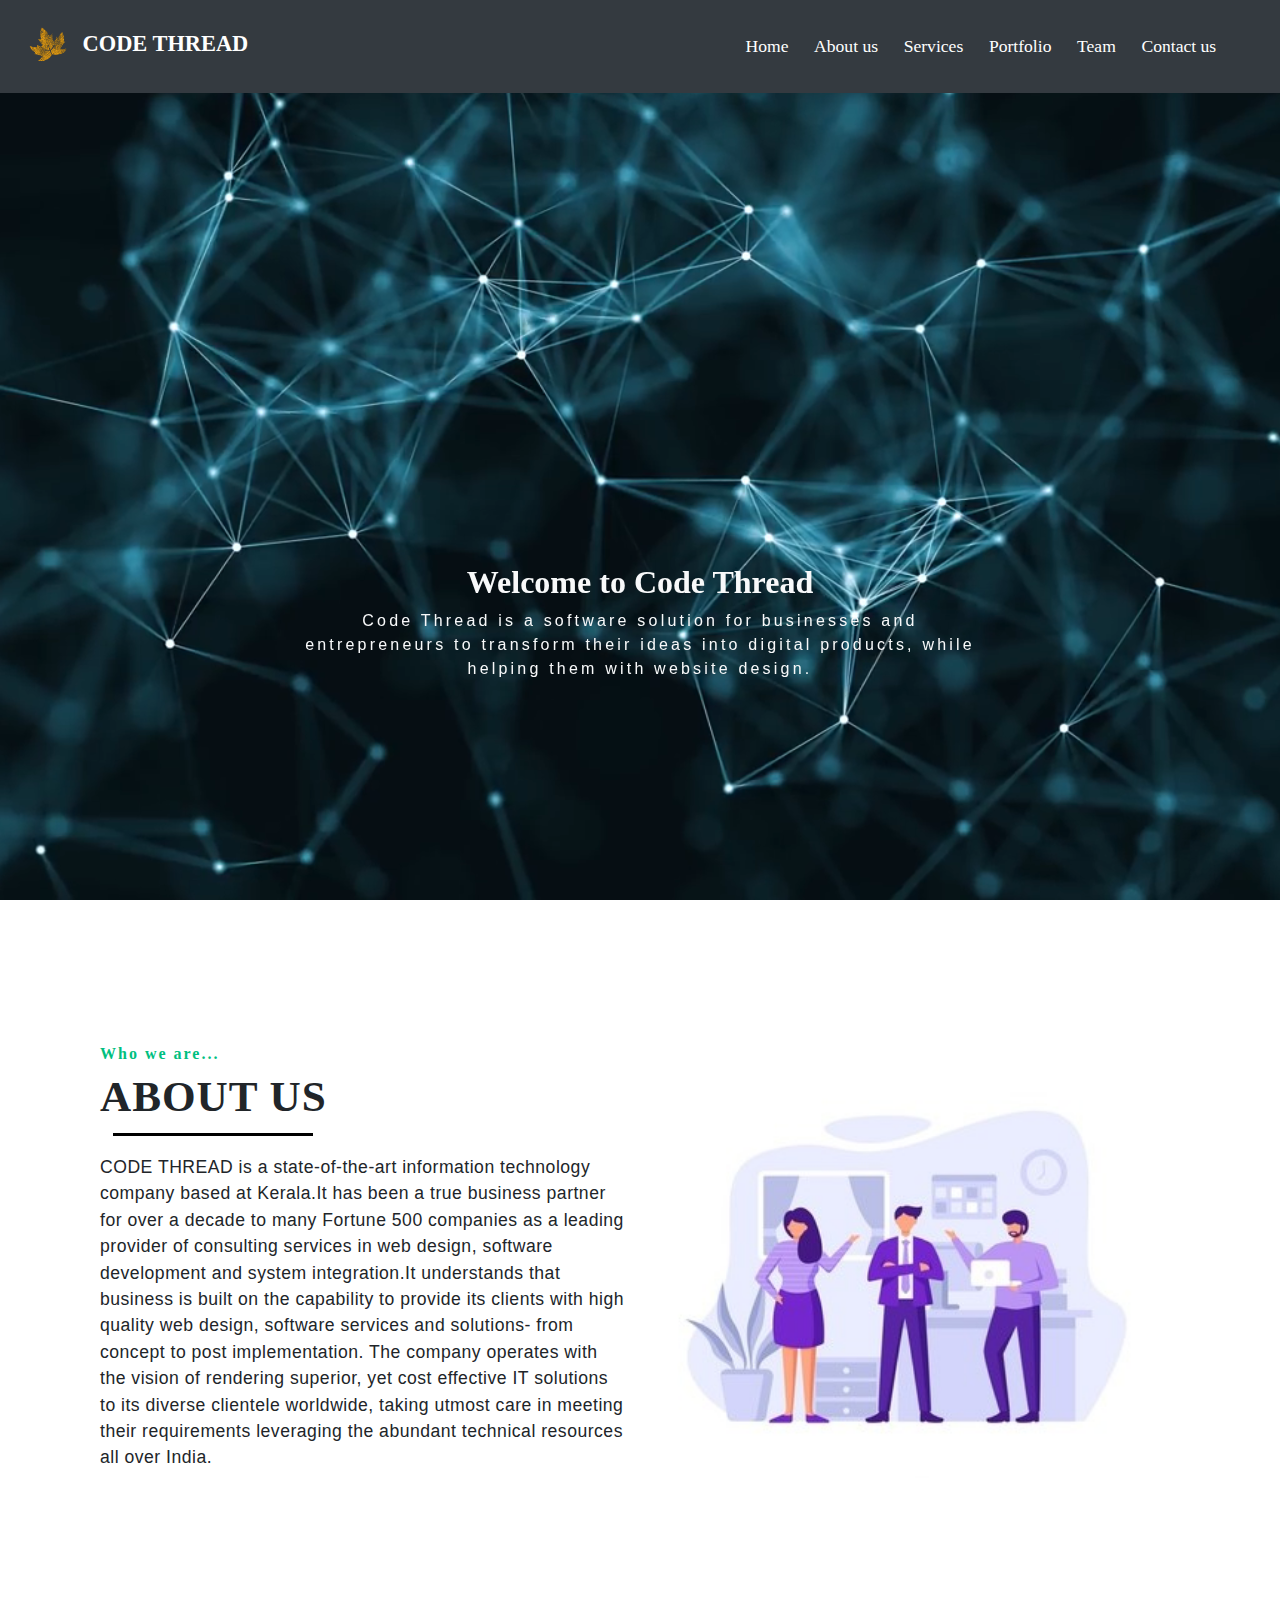
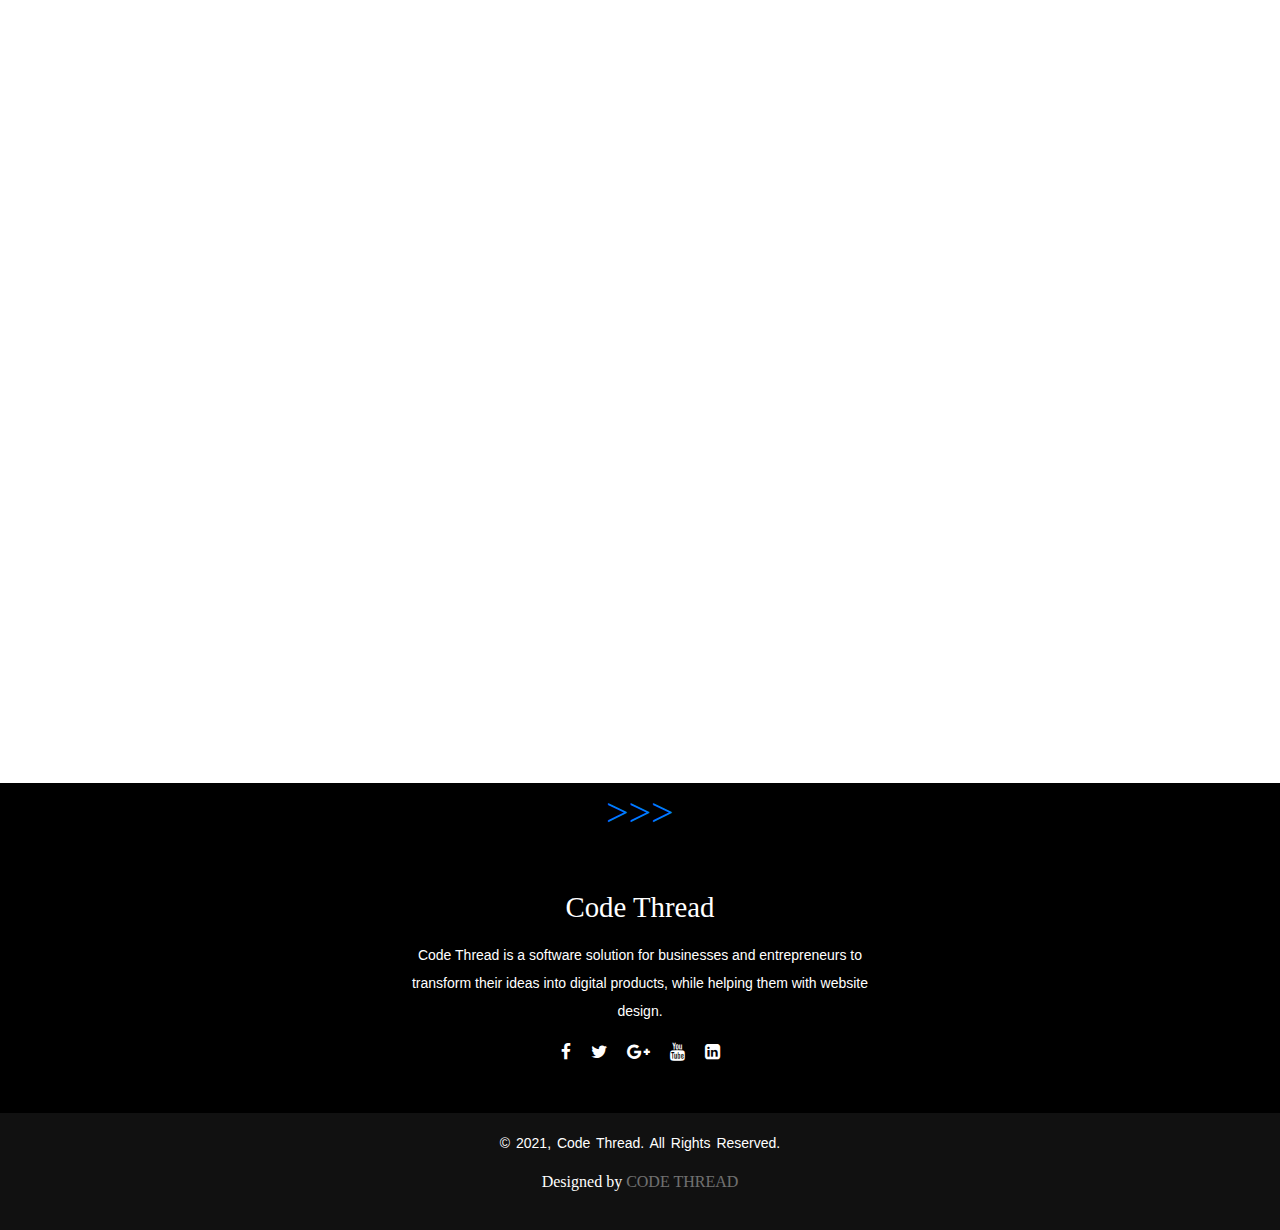
<file: index.html>
<!DOCTYPE html>
<html lang="en">
<head>
    <meta charset="UTF-8">
    <meta http-equiv="X-UA-Compatible" content="IE=edge">
    <meta name="viewport" content="width=device-width, initial-scale=1.0">
    <link rel="stylesheet" type="text/css" href="style.css">
    <link rel="stylesheet" href="https://pro.fontawesome.com/releases/v5.10.0/css/all.css" integrity="sha384-AYmEC3Yw5cVb3ZcuHtOA93w35dYTsvhLPVnYs9eStHfGJvOvKxVfELGroGkvsg+p" crossorigin="anonymous"/>
    <link rel="stylesheet" href="https://cdnjs.cloudflare.com/ajax/libs/font-awesome/4.7.0/css/font-awesome.min.css">
    <link rel="stylesheet" href="https://maxcdn.bootstrapcdn.com/bootstrap/4.0.0/css/bootstrap.min.css" integrity="sha384-Gn5384xqQ1aoWXA+058RXPxPg6fy4IWvTNh0E263XmFcJlSAwiGgFAW/dAiS6JXm" crossorigin="anonymous">
    <title>Code Thread</title>
</head>
<body>   
    <header>  
      <nav class="navbar navbar-expand-lg navbar-dark bg-dark fixed-top">
        <a class="navbar-brand" href="#"><img src="img/output-onlinepngtools (1).png " width="10%" height="10%">CODE THREAD</a>
        <button class="navbar-toggler"  type="button" data-toggle="collapse" data-target="#navbarSupportedContent" aria-controls="navbarSupportedContent" aria-expanded="false" aria-label="Toggle navigation">
          <span class="navbar-toggler-icon "></span>
        </button>
        <div class="collapse navbar-collapse" id="navbarSupportedContent">
          <ul class="navbar-nav mx-auto">
            <li class="nav-item">
              <a class="nav-link" href="index.html">Home</a>
            </li>
            <li class="nav-item">
                <a class="nav-link" href="aboutus.html">About us</a>
              </li>
              <li class="nav-item">
                <a class="nav-link" href="service.html">Services</a>
              </li>
              <li class="nav-item">
                <a class="nav-link" href="portfolio.html">Portfolio</a>
              </li>
              <li class="nav-item">
                <a class="nav-link" href="team.html">Team</a>
              </li>
              <li class="nav-item">
                <a class="nav-link" href="contact.html">Contact us</a>
              </li>  
            </ul>
        </div>
      </nav>
      <div class="mid">
        <video autoplay loop muted class="embed-responsive" src="img/4k background footage (ideal for Blockchain Website).mp4 " type="vedio/mp4">
        </video>
        <div class="hero text-center">
          <h2 class="text-light dislay-4 font-weight-bold">Welcome to Code Thread</h2>
          <p class="text-light mx-auto">Code Thread is a software solution for businesses and entrepreneurs to transform their ideas into digital products, while helping them with  website design.</p>  
        </div>
      </div>
  </header>
  <section class="about py-5" id="about">
    <div class="row align-items-center container my-5 mx-auto">
      <div class="text col-lg-6 col-md-6 col-12 w-50 pt-5 pb-5">
        <h6>Who we are...</h6>
        <h2>ABOUT US</h2>
        <p>CODE THREAD is a state-of-the-art information technology company based at Kerala.It has been a true business partner for over a decade to many Fortune 500 companies as a leading provider of consulting services in web design, software development and system integration.It understands that business is built on the capability to provide its clients with high quality web design, software services and solutions- from concept to post implementation. The company operates with the vision of rendering superior, yet cost effective IT solutions to its diverse clientele worldwide, taking utmost care in meeting their requirements leveraging the abundant technical resources all over India.</p>
      </div>
      <div class="img col-lg-6 col-md-6 col-12 w-50 pt-5 pb-5">
        <img class="img-fluid" src="img/aboutus.jpg" width="500px" height="500px"/>
      </div>
    </div>
  </section>
  <section class="service" id="service">
    <div class="container">
      <div class="services">
        <h1>OUR SERVICES</h1>
      </div>
      <div class="row">
        <div class="col-md-3 text-center">
          <div class="icon">
           <i class="fa fa-desktop"></i>
          </div>
          <h3>Web Development</h3>
          <p>Your website design is an important part of your online marketing presence.To build a better website for your business.A website is a unique way to connect with the world.</p>
        </div>
        <div class="col-md-3 text-center">
          <div class="icon">
           <i class="fas fa-mobile-alt"></i>
          </div>
          <h3>App Development</h3>
          <p>With the growing number of people accessing the Internet via smartphones and tablets, mobile app development has the unique ability to access a large number of potential consumers.</p>
        </div>
        <div class="col-md-3 text-center">
          <div class="icon">
            <i class="far fa-chart-line"></i>
          </div>
          <h3>Digital Marketing</h3>
          <p>You can reach more customers for less money.More and more small businesses are implementing digital marketing to effectively reach and engage their target consumers.</p>
        </div>
        <div class="col-md-3 text-center">
        <div class="icon">
          <i class="fa fa-paint-brush"></i>
        </div>
        <h3>Graphics Designing</h3>
        <p>It plays a very important role to convey a message with a dash of innovation.It involves combining technological, aesthetics and creative thinking to generate graphically communicative ideas.</p>
        </div>   
      </div>
     </div>
    </div>
  </section>
  <section id="next">
    <a href="service.html">>>></a>
</section>

<footer>
    <div class="footer-content" >
        <h3>Code Thread</h3>
        <p>Code Thread is a software solution for businesses and entrepreneurs to transform their ideas into digital products, while helping them with  website design.</p>
        <ul class="socials">
            <li><a href="#"><i class="fa fa-facebook"></i></a></li>
            <li><a href="#"><i class="fa fa-twitter"></i></a></li>
            <li><a href="#"><i class="fa fa-google-plus"></i></a></li>
            <li><a href="#"><i class="fa fa-youtube"></i></a></li>
            <li><a href="#"><i class="fa fa-linkedin-square"></i></a></li>
        </ul>
    </div>
    <div class="footer-bottom">
        <p>© 2021, Code Thread. All rights reserved.</p><p></p>Designed by <span>Code Thread</span></p>
    </div>
</footer>
   <script src="js/script.js"></script>
   <script src ="https://code.jquery.com/jquery-3.2.1.slim.min.js" integrity="sha384-KJ3o2DKtIkvYIK3UENzmM7KCkRr/rE9/Qpg6aAZGJwFDMVNA/GpGFF93hXpG5KkN" crossorigin="anonymous"></script>
   <script src="https://cdnjs.cloudflare.com/ajax/libs/popper.js/1.12.9/umd/popper.min.js" integrity="sha384-ApNbgh9B+Y1QKtv3Rn7W3mgPxhU9K/ScQsAP7hUibX39j7fakFPskvXusvfa0b4Q" crossorigin="anonymous"></script>
   <script src="https://maxcdn.bootstrapcdn.com/bootstrap/4.0.0/js/bootstrap.min.js" integrity="sha384-JZR6Spejh4U02d8jOt6vLEHfe/JQGiRRSQQxSfFWpi1MquVdAyjUar5+76PVCmYl" crossorigin="anonymous"></script> 
</body>
</html>
</file>
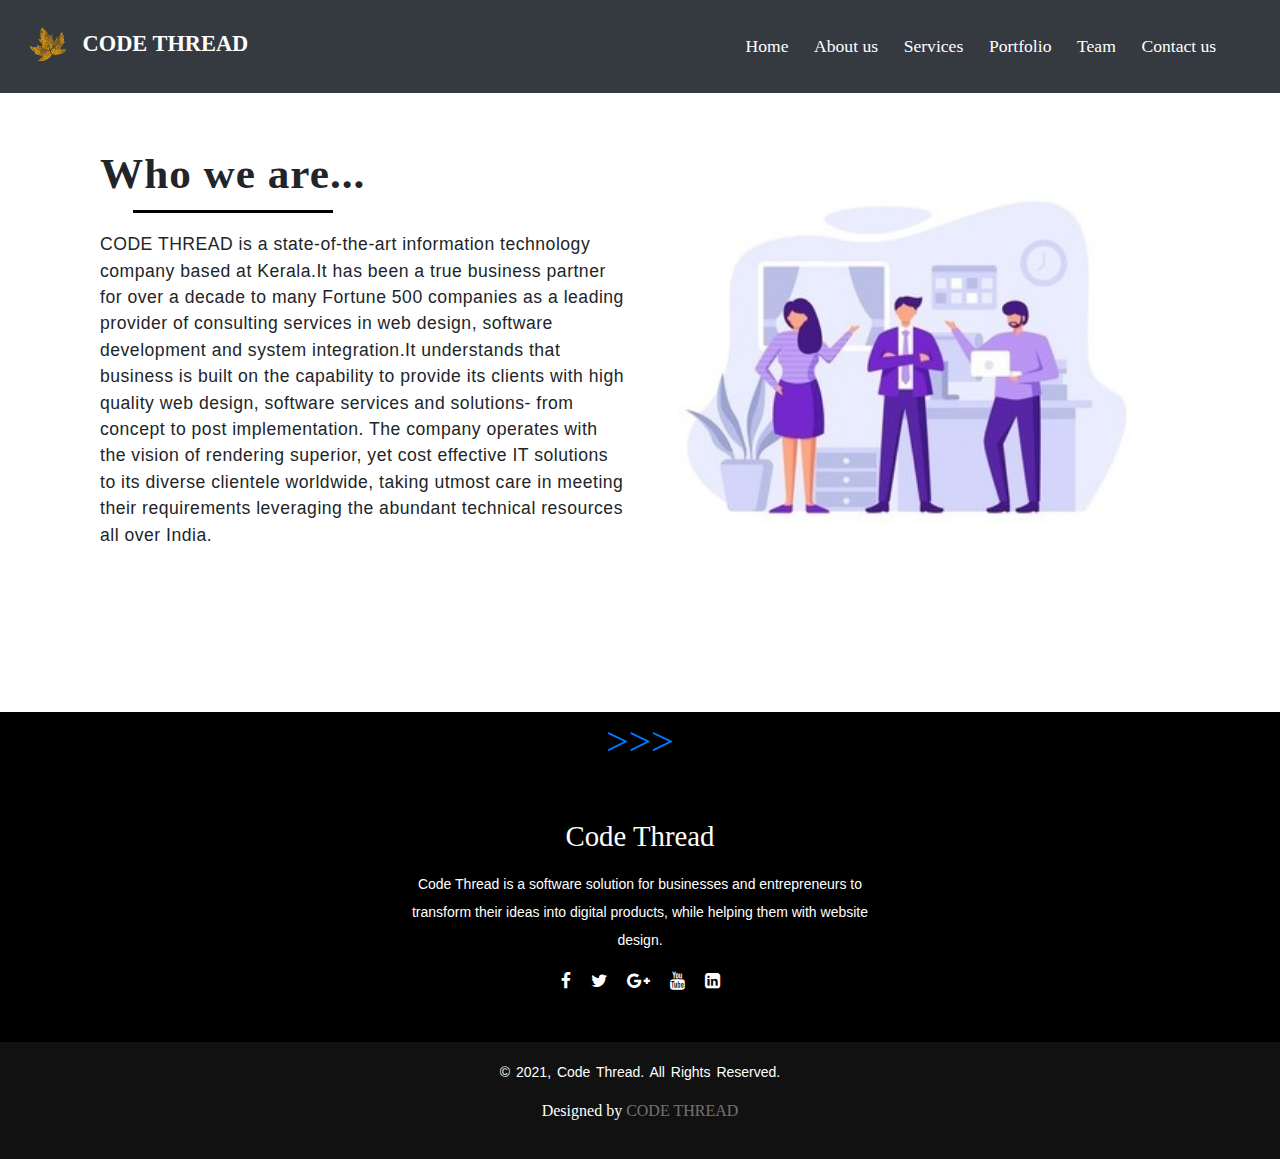
<file: aboutus.html>
<!DOCTYPE html>
<html lang="en">
<head>
    <meta charset="UTF-8">
    <meta http-equiv="X-UA-Compatible" content="IE=edge">
    <meta name="viewport" content="width=device-width, initial-scale=1.0">
    <link rel="stylesheet" type="text/css" href="style.css">
    <link rel="stylesheet" href="https://pro.fontawesome.com/releases/v5.10.0/css/all.css" integrity="sha384-AYmEC3Yw5cVb3ZcuHtOA93w35dYTsvhLPVnYs9eStHfGJvOvKxVfELGroGkvsg+p" crossorigin="anonymous"/>
    <link rel="stylesheet" href="https://cdnjs.cloudflare.com/ajax/libs/font-awesome/4.7.0/css/font-awesome.min.css">
    <link rel="stylesheet" href="https://maxcdn.bootstrapcdn.com/bootstrap/4.0.0/css/bootstrap.min.css" integrity="sha384-Gn5384xqQ1aoWXA+058RXPxPg6fy4IWvTNh0E263XmFcJlSAwiGgFAW/dAiS6JXm" crossorigin="anonymous">
    <title>Code Thread</title>
</head>
<body> 
    <nav class="navbar navbar-expand-lg navbar-dark bg-dark fixed-top">
        <a class="navbar-brand" href="#"><img src="img/output-onlinepngtools (1).png " width="10%" height="10%">CODE THREAD</a>
        <button class="navbar-toggler"  type="button" data-toggle="collapse" data-target="#navbarSupportedContent" aria-controls="navbarSupportedContent" aria-expanded="false" aria-label="Toggle navigation">
          <span class="navbar-toggler-icon "></span>
        </button>
        <div class="collapse navbar-collapse" id="navbarSupportedContent">
          <ul class="navbar-nav mx-auto">
            <li class="nav-item">
              <a class="nav-link" href="index.html">Home</a>
            </li>
            <li class="nav-item">
                <a class="nav-link" href="aboutus.html">About us</a>
              </li>
              <li class="nav-item">
                <a class="nav-link" href="service.html">Services</a>
              </li>
              <li class="nav-item">
                <a class="nav-link" href="portfolio.html">Portfolio</a>
              </li>
              <li class="nav-item">
                <a class="nav-link" href="team.html">Team</a>
              </li>
              <li class="nav-item">
                <a class="nav-link" href="contact.html">Contact us</a>
              </li>  
            </ul>
        </div>
      </nav>
    <section class="about py-5" id="about">
        <div class="row align-items-center container my-5 mx-auto">
          <div class="text col-lg-6 col-md-6 col-12 w-50 pt-5 pb-5">
            <h2>Who we are...</h2>
            <p>CODE THREAD is a state-of-the-art information technology company based at Kerala.It has been a true business partner for over a decade to many Fortune 500 companies as a leading provider of consulting services in web design, software development and system integration.It understands that business is built on the capability to provide its clients with high quality web design, software services and solutions- from concept to post implementation. The company operates with the vision of rendering superior, yet cost effective IT solutions to its diverse clientele worldwide, taking utmost care in meeting their requirements leveraging the abundant technical resources all over India.</p>
          </div>
          <div class="img col-lg-6 col-md-6 col-12 w-50 pt-5 pb-5">
            <img class="img-fluid" src="img/aboutus.jpg" width="500px" height="500px"/>
          </div>
        </div>
      </section>
    </section>
    <section id="next">
      <a href="service.html">>>></a>
  </section>
      <footer>
        <div class="footer-content" >
            <h3>Code Thread</h3>
            <p>Code Thread is a software solution for businesses and entrepreneurs to transform their ideas into digital products, while helping them with  website design.</p>
            <ul class="socials">
                <li><a href="#"><i class="fa fa-facebook"></i></a></li>
                <li><a href="#"><i class="fa fa-twitter"></i></a></li>
                <li><a href="#"><i class="fa fa-google-plus"></i></a></li>
                <li><a href="#"><i class="fa fa-youtube"></i></a></li>
                <li><a href="#"><i class="fa fa-linkedin-square"></i></a></li>
            </ul>
        </div>
        <div class="footer-bottom">
            <p>© 2021, Code Thread. All rights reserved.</p><p></p>Designed by <span>Code Thread</span></p>
        </div>
    </footer>
    
    <script src ="https://code.jquery.com/jquery-3.2.1.slim.min.js" integrity="sha384-KJ3o2DKtIkvYIK3UENzmM7KCkRr/rE9/Qpg6aAZGJwFDMVNA/GpGFF93hXpG5KkN" crossorigin="anonymous"></script>
    <script src="https://cdnjs.cloudflare.com/ajax/libs/popper.js/1.12.9/umd/popper.min.js" integrity="sha384-ApNbgh9B+Y1QKtv3Rn7W3mgPxhU9K/ScQsAP7hUibX39j7fakFPskvXusvfa0b4Q" crossorigin="anonymous"></script>
    <script src="https://maxcdn.bootstrapcdn.com/bootstrap/4.0.0/js/bootstrap.min.js" integrity="sha384-JZR6Spejh4U02d8jOt6vLEHfe/JQGiRRSQQxSfFWpi1MquVdAyjUar5+76PVCmYl" crossorigin="anonymous"></script> 
 </body>
 </html>
</file>
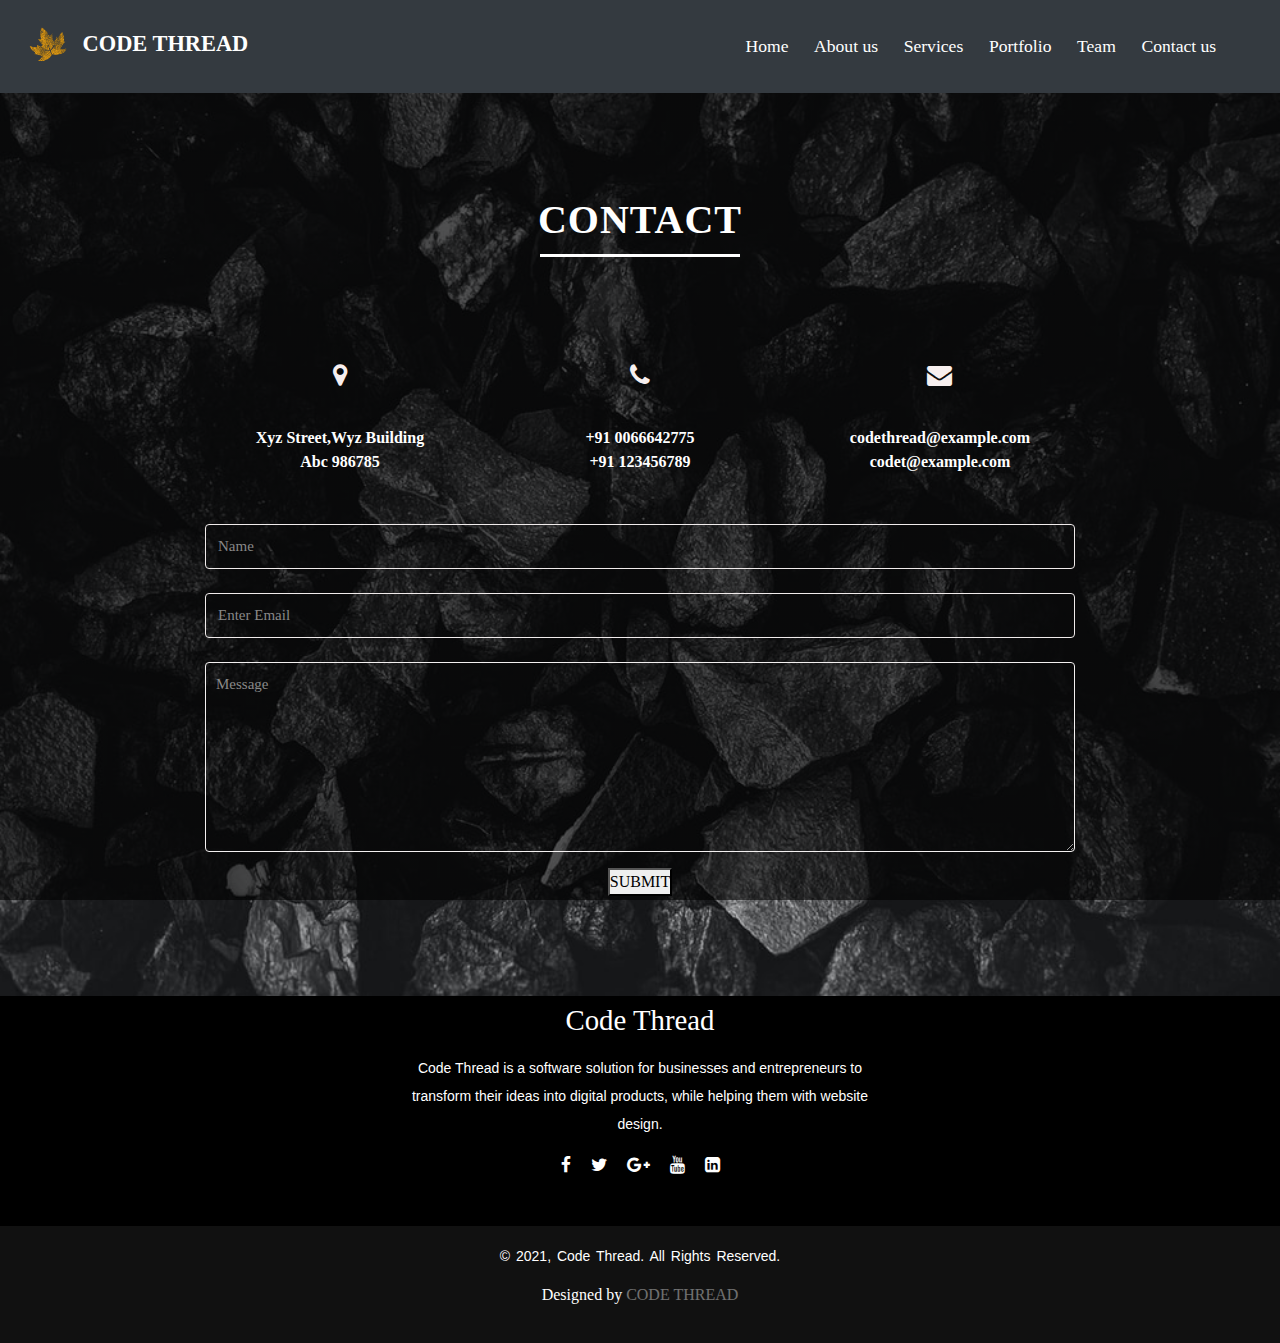
<file: contact.html>
<!DOCTYPE html>
<html lang="en">
<head>
    <meta charset="UTF-8">
    <meta http-equiv="X-UA-Compatible" content="IE=edge">
    <meta name="viewport" content="width=device-width, initial-scale=1.0">
    <link rel="stylesheet" type="text/css" href="style.css">
    <link rel="stylesheet" href="https://pro.fontawesome.com/releases/v5.10.0/css/all.css" integrity="sha384-AYmEC3Yw5cVb3ZcuHtOA93w35dYTsvhLPVnYs9eStHfGJvOvKxVfELGroGkvsg+p" crossorigin="anonymous"/>
    <link rel="stylesheet" href="https://cdnjs.cloudflare.com/ajax/libs/font-awesome/4.7.0/css/font-awesome.min.css">
    <link rel="stylesheet" href="https://maxcdn.bootstrapcdn.com/bootstrap/4.0.0/css/bootstrap.min.css" integrity="sha384-Gn5384xqQ1aoWXA+058RXPxPg6fy4IWvTNh0E263XmFcJlSAwiGgFAW/dAiS6JXm" crossorigin="anonymous">
    <title>Code Thread</title>
</head>
<body>   
    <header>  
        <nav class="navbar navbar-expand-lg navbar-dark bg-dark fixed-top">
            <a class="navbar-brand" href="#"><img src="img/output-onlinepngtools (1).png " width="10%" height="10%">CODE THREAD</a>
            <button class="navbar-toggler"  type="button" data-toggle="collapse" data-target="#navbarSupportedContent" aria-controls="navbarSupportedContent" aria-expanded="false" aria-label="Toggle navigation">
              <span class="navbar-toggler-icon "></span>
            </button>
            <div class="collapse navbar-collapse" id="navbarSupportedContent">
              <ul class="navbar-nav mx-auto">
                <li class="nav-item">
                  <a class="nav-link" href="index.html">Home</a>
                </li>
                <li class="nav-item">
                    <a class="nav-link" href="aboutus.html">About us</a>
                  </li>
                  <li class="nav-item">
                    <a class="nav-link" href="service.html">Services</a>
                  </li>
                  <li class="nav-item">
                    <a class="nav-link" href="portfolio.html">Portfolio</a>
                  </li>
                  <li class="nav-item">
                    <a class="nav-link" href="team.html">Team</a>
                  </li>
                  <li class="nav-item">
                    <a class="nav-link" href="contact.html">Contact us</a>
                  </li>  
                </ul>
            </div>
          </nav>
      <section id="mu-contact">
        <div class="container"><br><br>
            <div class="row">
                <div class="col-md-12"><br>
                    <div class="mu-contact-area">
    
                        <div class="mu-contact-header">
                            <h1 class="mu-heading-title"><b>CONTACT </b></h1>
                            <span class="mu-header-dot"></span>
                            
                        </div>
    
                        <!-- Start Contact Content -->
                        <div class="mu-contact-content">
                            <div class="row">
    
                                <div class="col-md-12">
                                    <div class="mu-contact-top">
    
                                        <div class="row">
                                            <div class="col-sm-4">
                                                <div class="mu-contact-top-single">
                                                    <div class="mu-icon"><i class="fa fa-map-marker"></i></div>
                                                    <p><b>Xyz Street,Wyz Building</b></p>
                                                    <p><b>Abc 986785</b></p>
                                                </div>
                                            </div>
                                            <div class="col-sm-4">
                                                <div class="mu-contact-top-single">
                                                    <div class="mu-icon"><i class="fa fa-phone"></i></div>
                                                    <p><b>+91 0066642775</b></p>
                                                    <p><b>+91 123456789</b></p>
                                                </div>
                                            </div>
                                            <div class="col-sm-4">
                                                <div class="mu-contact-top-single">
                                                    <div class="mu-icon"><i class="fa fa-envelope"></i></div>
                                                    <p><b>codethread@example.com</b></p>
                                                    <p><b>codet@example.com</b></p>
                                                </div>
                                            </div>
    
                                        </div>
                                    </div>
                                </div>	
    
                                <div class="col-md-12">
                                    <div class="mu-contact-bottom">
                                    <div id="form-messages"></div>
                                        <form id="ajax-contact" method="post" action="mailer.php" class="mu-contact-form">
                                            <div class="form-group">                
                                                <input type="text" class="form-control" placeholder="Name" id="name" name="name" required>
                                            </div>
                                            <div class="form-group">                
                                                <input type="email" class="form-control" placeholder="Enter Email" id="email" name="email" required>
                                            </div>              
                                            <div class="form-group">
                                                <textarea class="form-control" placeholder="Message" id="message" name="message" required></textarea>
                                            </div>
                                            <button type="submit" class="mu-send-msg-btn"><span>SUBMIT</span></button>
                                        </form>
                                    </div>
                                </div>	
    
                            </div>
                        </div>
                        <!-- End Contact Content -->
    
                    </div>
                </div>
            </div>
        </div>
    </section>
    <footer>
        <div class="footer-content" >
            <h3>Code Thread</h3>
            <p>Code Thread is a software solution for businesses and entrepreneurs to transform their ideas into digital products, while helping them with  website design.</p>
            <ul class="socials">
                <li><a href="#"><i class="fa fa-facebook"></i></a></li>
                <li><a href="#"><i class="fa fa-twitter"></i></a></li>
                <li><a href="#"><i class="fa fa-google-plus"></i></a></li>
                <li><a href="#"><i class="fa fa-youtube"></i></a></li>
                <li><a href="#"><i class="fa fa-linkedin-square"></i></a></li>
            </ul>
        </div>
        <div class="footer-bottom">
            <p>© 2021, Code Thread. All rights reserved.</p><p></p>Designed by <span>Code Thread</span></p>
        </div>
    </footer>
       <script src ="https://code.jquery.com/jquery-3.2.1.slim.min.js" integrity="sha384-KJ3o2DKtIkvYIK3UENzmM7KCkRr/rE9/Qpg6aAZGJwFDMVNA/GpGFF93hXpG5KkN" crossorigin="anonymous"></script>
       <script src="https://cdnjs.cloudflare.com/ajax/libs/popper.js/1.12.9/umd/popper.min.js" integrity="sha384-ApNbgh9B+Y1QKtv3Rn7W3mgPxhU9K/ScQsAP7hUibX39j7fakFPskvXusvfa0b4Q" crossorigin="anonymous"></script>
       <script src="https://maxcdn.bootstrapcdn.com/bootstrap/4.0.0/js/bootstrap.min.js" integrity="sha384-JZR6Spejh4U02d8jOt6vLEHfe/JQGiRRSQQxSfFWpi1MquVdAyjUar5+76PVCmYl" crossorigin="anonymous"></script> 
    </body>
    </html>
</file>
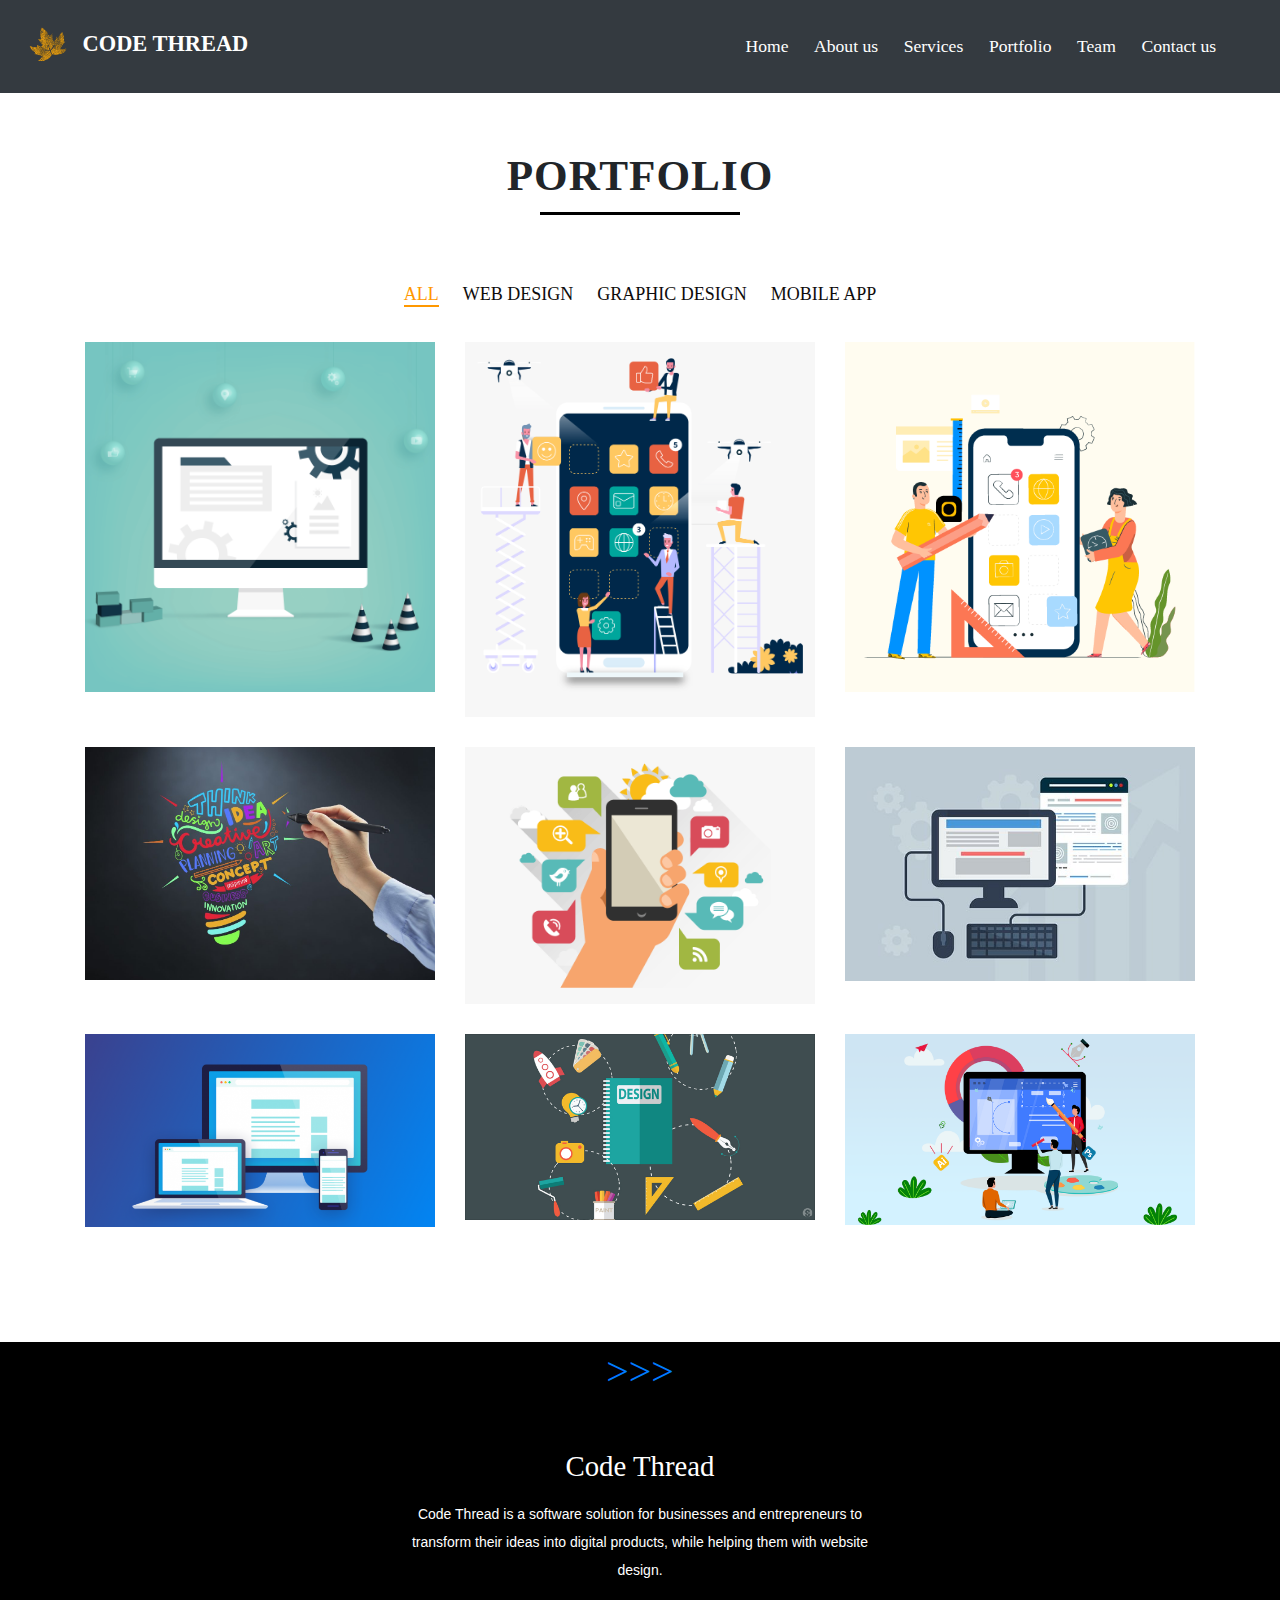
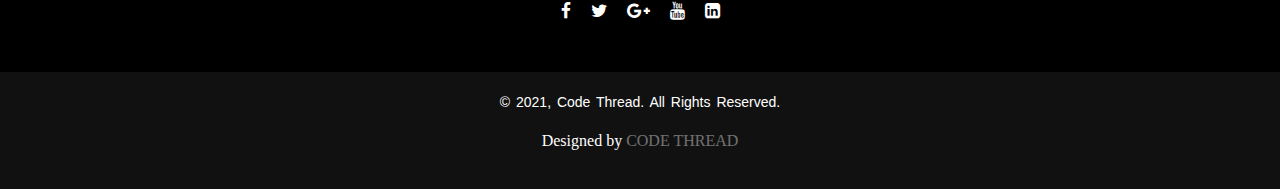
<file: portfolio.html>
<!DOCTYPE html>
<html lang="en">
<head>
    <meta charset="UTF-8">
    <meta http-equiv="X-UA-Compatible" content="IE=edge">
    <meta name="viewport" content="width=device-width, initial-scale=1.0">
    <link rel="stylesheet" type="text/css" href="style.css">
    <link rel="stylesheet" href="https://pro.fontawesome.com/releases/v5.10.0/css/all.css" integrity="sha384-AYmEC3Yw5cVb3ZcuHtOA93w35dYTsvhLPVnYs9eStHfGJvOvKxVfELGroGkvsg+p" crossorigin="anonymous"/>
    <link rel="stylesheet" href="https://cdnjs.cloudflare.com/ajax/libs/font-awesome/4.7.0/css/font-awesome.min.css">
    <link rel="stylesheet" href="https://maxcdn.bootstrapcdn.com/bootstrap/4.0.0/css/bootstrap.min.css" integrity="sha384-Gn5384xqQ1aoWXA+058RXPxPg6fy4IWvTNh0E263XmFcJlSAwiGgFAW/dAiS6JXm" crossorigin="anonymous">
    <title>Code Thread</title>
</head>
<body> 
    <nav class="navbar navbar-expand-lg navbar-dark bg-dark fixed-top">
        <a class="navbar-brand" href="#"><img src="img/output-onlinepngtools (1).png " width="10%" height="10%">CODE THREAD</a>
        <button class="navbar-toggler"  type="button" data-toggle="collapse" data-target="#navbarSupportedContent" aria-controls="navbarSupportedContent" aria-expanded="false" aria-label="Toggle navigation">
          <span class="navbar-toggler-icon "></span>
        </button>
        <div class="collapse navbar-collapse" id="navbarSupportedContent">
          <ul class="navbar-nav mx-auto">
            <li class="nav-item">
              <a class="nav-link" href="index.html">Home</a>
            </li>
            <li class="nav-item">
                <a class="nav-link" href="aboutus.html">About us</a>
              </li>
              <li class="nav-item">
                <a class="nav-link" href="service.html">Services</a>
              </li>
              <li class="nav-item">
                <a class="nav-link" href="portfolio.html">Portfolio</a>
              </li>
              <li class="nav-item">
                <a class="nav-link" href="team.html">Team</a>
              </li>
              <li class="nav-item">
                <a class="nav-link" href="contact.html">Contact us</a>
              </li>  
            </ul>
        </div>
      </nav>
      <section class="gallery" id="portfolio">
        <div class="container">
            <div class="row">
                <div class="gallery-filter">
                    <h2>PORTFOLIO</h2>
                    <span class="filter-item active" data-filter="all">All</span>
                    <span class="filter-item" data-filter="web">Web Design</span>
                    <span class="filter-item" data-filter="graphics">Graphic Design</span>
                    <span class="filter-item" data-filter="mobile">Mobile App</span>
                </div>
            </div>
            <div class="row">
                <div class="gallery-item web">
                    <div class="gallery-item-inner">
                        <img src="img/website2.png" alt="web">
                    </div>
                </div>
                <div class="gallery-item mobile">
                    <div class="gallery-item-inner">
                        <img src="img/mobile3.png" alt="mobile">
                    </div>
                </div>
                <div class="gallery-item mobile">
                    <div class="gallery-item-inner">
                        <img src="img/mobile1.png" alt="mobile">
                    </div>
                </div>
                <div class="gallery-item graphics">
                    <div class="gallery-item-inner">
                        <img src="img/graphic1.jpg" alt="graphics">
                    </div>
                </div>
                <div class="gallery-item mobile">
                    <div class="gallery-item-inner">
                        <img src="img/mobile2.png" alt="mobile">
                    </div>
                </div>
                <div class="gallery-item web">
                    <div class="gallery-item-inner">
                        <img src="img/website3.jpg" alt="web">
                    </div>
                </div>
                <div class="gallery-item web">
                    <div class="gallery-item-inner">
                        <img src="img/website1.png" alt="web">
                    </div>
                </div>
                <div class="gallery-item graphics">
                    <div class="gallery-item-inner">
                        <img src="img/graphic2.jpg" alt="graphics">
                    </div>
                </div>
            
                <div class="gallery-item graphics">
                    <div class="gallery-item-inner">
                        <img src="img/graphic3.png" alt="graphics">
                    </div>
                </div>
            </div>
        </div>
    </section>
    <section id="next">
        <a href="contact.html">>>></a>
    </section>
    <footer>
        <div class="footer-content" >
            <h3>Code Thread</h3>
            <p>Code Thread is a software solution for businesses and entrepreneurs to transform their ideas into digital products, while helping them with  website design.</p>
            <ul class="socials">
                <li><a href="#"><i class="fa fa-facebook"></i></a></li>
                <li><a href="#"><i class="fa fa-twitter"></i></a></li>
                <li><a href="#"><i class="fa fa-google-plus"></i></a></li>
                <li><a href="#"><i class="fa fa-youtube"></i></a></li>
                <li><a href="#"><i class="fa fa-linkedin-square"></i></a></li>
            </ul>
        </div>
        <div class="footer-bottom">
            <p>© 2021, Code Thread. All rights reserved.</p><p></p>Designed by <span>Code Thread</span></p>
        </div>
    </footer>
      <script src="js/script.js"></script>
      <script src ="https://code.jquery.com/jquery-3.2.1.slim.min.js" integrity="sha384-KJ3o2DKtIkvYIK3UENzmM7KCkRr/rE9/Qpg6aAZGJwFDMVNA/GpGFF93hXpG5KkN" crossorigin="anonymous"></script>
      <script src="https://cdnjs.cloudflare.com/ajax/libs/popper.js/1.12.9/umd/popper.min.js" integrity="sha384-ApNbgh9B+Y1QKtv3Rn7W3mgPxhU9K/ScQsAP7hUibX39j7fakFPskvXusvfa0b4Q" crossorigin="anonymous"></script>
      <script src="https://maxcdn.bootstrapcdn.com/bootstrap/4.0.0/js/bootstrap.min.js" integrity="sha384-JZR6Spejh4U02d8jOt6vLEHfe/JQGiRRSQQxSfFWpi1MquVdAyjUar5+76PVCmYl" crossorigin="anonymous"></script> 
   </body>
   </html>
</file>
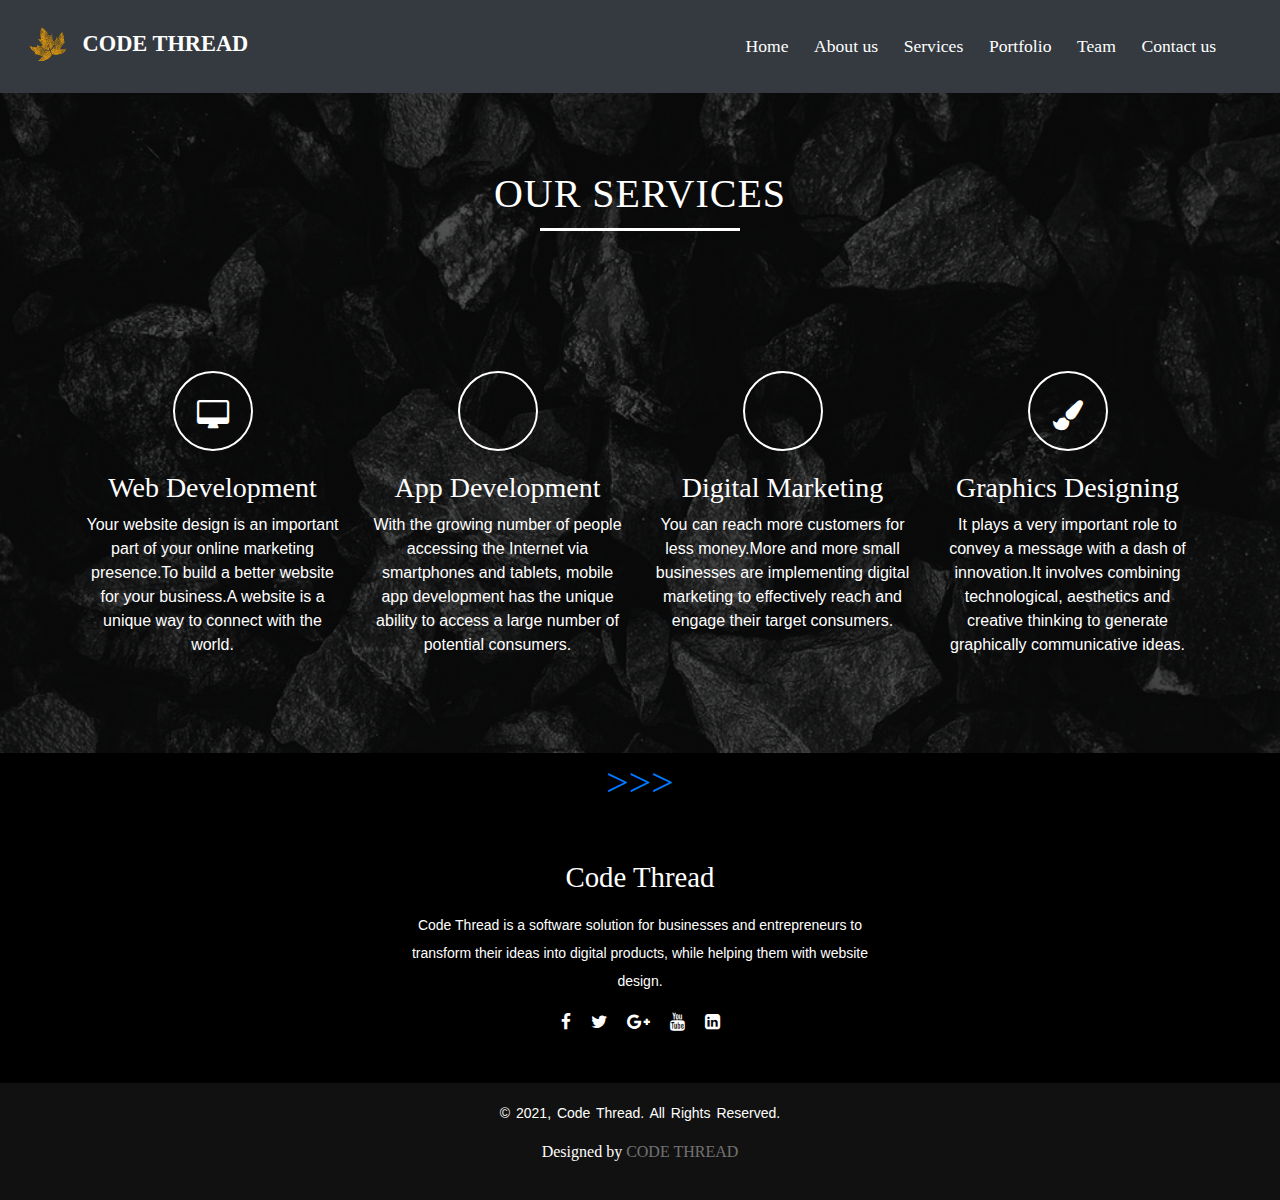
<file: service.html>
<!DOCTYPE html>
<html lang="en">
<head>
    <meta charset="UTF-8">
    <meta http-equiv="X-UA-Compatible" content="IE=edge">
    <meta name="viewport" content="width=device-width, initial-scale=1.0">
    <link rel="stylesheet" type="text/css" href="style.css">
    <link rel="stylesheet" href="https://pro.fontawesome.com/releases/v5.10.0/css/all.css" integrity="sha384-AYmEC3Yw5cVb3ZcuHtOA93w35dYTsvhLPVnYs9eStHfGJvOvKxVfELGroGkvsg+p" crossorigin="anonymous"/>
    <link rel="stylesheet" href="https://cdnjs.cloudflare.com/ajax/libs/font-awesome/4.7.0/css/font-awesome.min.css">
    <link rel="stylesheet" href="https://maxcdn.bootstrapcdn.com/bootstrap/4.0.0/css/bootstrap.min.css" integrity="sha384-Gn5384xqQ1aoWXA+058RXPxPg6fy4IWvTNh0E263XmFcJlSAwiGgFAW/dAiS6JXm" crossorigin="anonymous">
    <title>Code Thread</title>
</head>
<body> 
  <nav class="navbar navbar-expand-lg navbar-dark bg-dark fixed-top">
    <a class="navbar-brand" href="#"><img src="img/output-onlinepngtools (1).png " width="10%" height="10%">CODE THREAD</a>
    <button class="navbar-toggler"  type="button" data-toggle="collapse" data-target="#navbarSupportedContent" aria-controls="navbarSupportedContent" aria-expanded="false" aria-label="Toggle navigation">
      <span class="navbar-toggler-icon "></span>
    </button>
    <div class="collapse navbar-collapse" id="navbarSupportedContent">
      <ul class="navbar-nav mx-auto">
        <li class="nav-item">
          <a class="nav-link" href="index.html">Home</a>
        </li>
        <li class="nav-item">
            <a class="nav-link" href="aboutus.html">About us</a>
          </li>
          <li class="nav-item">
            <a class="nav-link" href="service.html">Services</a>
          </li>
          <li class="nav-item">
            <a class="nav-link" href="portfolio.html">Portfolio</a>
          </li>
          <li class="nav-item">
            <a class="nav-link" href="team.html">Team</a>
          </li>
          <li class="nav-item">
            <a class="nav-link" href="contact.html">Contact us</a>
          </li>  
        </ul>
    </div>
  </nav>
      <section class="service" id="service">
        <div class="container">
          <div class="services">
            <h1>OUR SERVICES</h1>
          </div>
          <div class="row">
            <div class="col-md-3 text-center">
              <div class="icon">
               <i class="fa fa-desktop"></i>
              </div>
              <h3>Web Development</h3>
              <p>Your website design is an important part of your online marketing presence.To build a better website for your business.A website is a unique way to connect with the world.</p>
            </div>
            <div class="col-md-3 text-center">
              <div class="icon">
               <i class="fas fa-mobile-alt"></i>
              </div>
              <h3>App Development</h3>
              <p>With the growing number of people accessing the Internet via smartphones and tablets, mobile app development has the unique ability to access a large number of potential consumers.</p>
            </div>
            <div class="col-md-3 text-center">
              <div class="icon">
                <i class="far fa-chart-line"></i>
              </div>
              <h3>Digital Marketing</h3>
              <p>You can reach more customers for less money.More and more small businesses are implementing digital marketing to effectively reach and engage their target consumers.</p>
            </div>
            <div class="col-md-3 text-center">
            <div class="icon">
              <i class="fa fa-paint-brush"></i>
            </div>
            <h3>Graphics Designing</h3>
            <p>It plays a very important role to convey a message with a dash of innovation.It involves combining technological, aesthetics and creative thinking to generate graphically communicative ideas.</p>
            </div>   
          </div>
         </div>
        </div>
      </section>
      <section id="next">
        <a href="team.html">>>></a>
    </section>
      <footer>
        <div class="footer-content" >
            <h3>Code Thread</h3>
            <p>Code Thread is a software solution for businesses and entrepreneurs to transform their ideas into digital products, while helping them with  website design.</p>
            <ul class="socials">
                <li><a href="#"><i class="fa fa-facebook"></i></a></li>
                <li><a href="#"><i class="fa fa-twitter"></i></a></li>
                <li><a href="#"><i class="fa fa-google-plus"></i></a></li>
                <li><a href="#"><i class="fa fa-youtube"></i></a></li>
                <li><a href="#"><i class="fa fa-linkedin-square"></i></a></li>
            </ul>
        </div>
        <div class="footer-bottom">
            <p>© 2021, Code Thread. All rights reserved.</p><p></p>Designed by <span>Code Thread</span></p>
        </div>
    </footer>
     <script src ="https://code.jquery.com/jquery-3.2.1.slim.min.js" integrity="sha384-KJ3o2DKtIkvYIK3UENzmM7KCkRr/rE9/Qpg6aAZGJwFDMVNA/GpGFF93hXpG5KkN" crossorigin="anonymous"></script>
     <script src="https://cdnjs.cloudflare.com/ajax/libs/popper.js/1.12.9/umd/popper.min.js" integrity="sha384-ApNbgh9B+Y1QKtv3Rn7W3mgPxhU9K/ScQsAP7hUibX39j7fakFPskvXusvfa0b4Q" crossorigin="anonymous"></script>
     <script src="https://maxcdn.bootstrapcdn.com/bootstrap/4.0.0/js/bootstrap.min.js" integrity="sha384-JZR6Spejh4U02d8jOt6vLEHfe/JQGiRRSQQxSfFWpi1MquVdAyjUar5+76PVCmYl" crossorigin="anonymous"></script> 
  </body>
  </html>
</file>
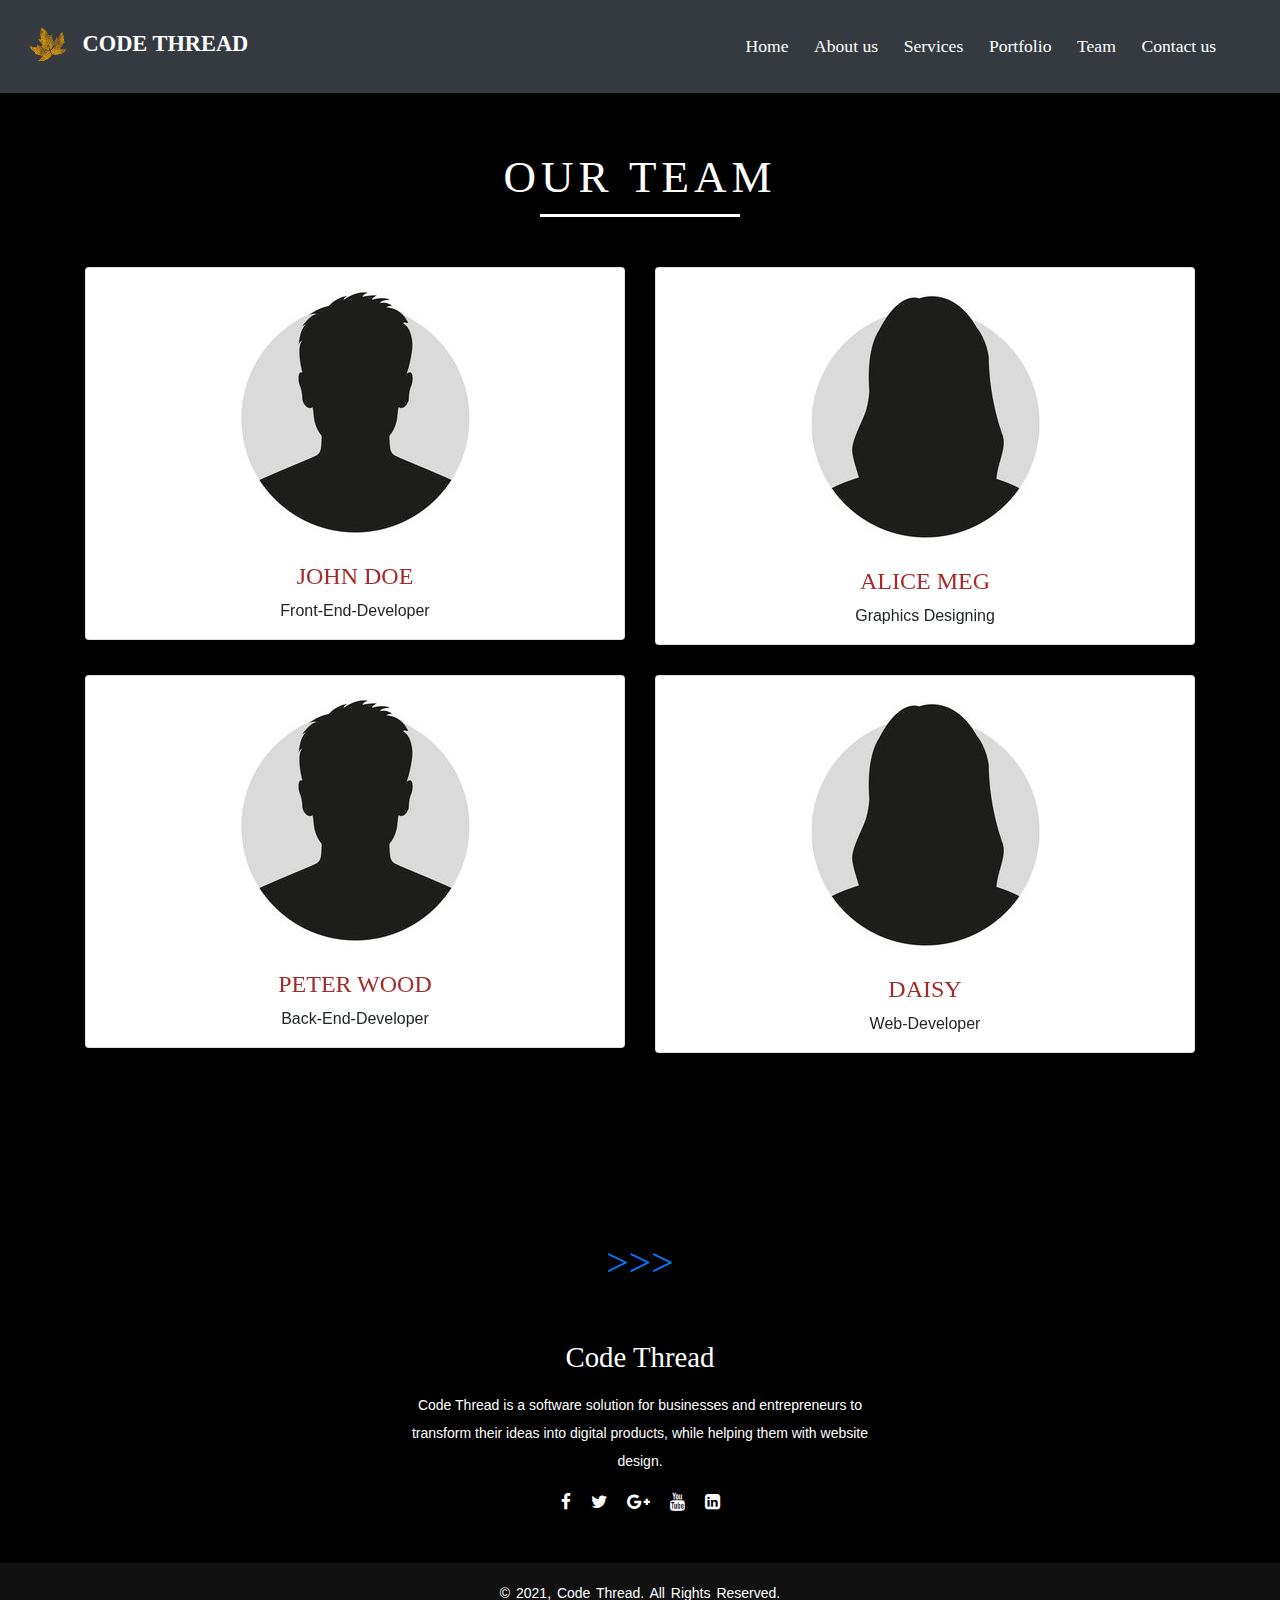
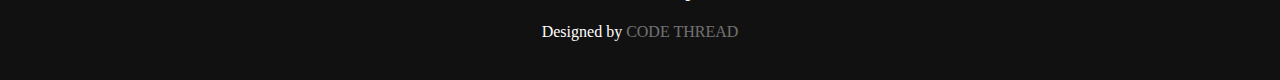
<file: team.html>
<!DOCTYPE html>
<html lang="en">
<head>
    <meta charset="UTF-8">
    <meta http-equiv="X-UA-Compatible" content="IE=edge">
    <meta name="viewport" content="width=device-width, initial-scale=1.0">
    <link rel="stylesheet" type="text/css" href="style.css">
    <link rel="stylesheet" href="https://pro.fontawesome.com/releases/v5.10.0/css/all.css" integrity="sha384-AYmEC3Yw5cVb3ZcuHtOA93w35dYTsvhLPVnYs9eStHfGJvOvKxVfELGroGkvsg+p" crossorigin="anonymous"/>
    <link rel="stylesheet" href="https://cdnjs.cloudflare.com/ajax/libs/font-awesome/4.7.0/css/font-awesome.min.css">
    <link rel="stylesheet" href="https://maxcdn.bootstrapcdn.com/bootstrap/4.0.0/css/bootstrap.min.css" integrity="sha384-Gn5384xqQ1aoWXA+058RXPxPg6fy4IWvTNh0E263XmFcJlSAwiGgFAW/dAiS6JXm" crossorigin="anonymous">
    <title>Code Thread</title>
</head>
<body>   
    <header>  
        <nav class="navbar navbar-expand-lg navbar-dark bg-dark fixed-top">
            <a class="navbar-brand" href="#"><img src="img/output-onlinepngtools (1).png " width="10%" height="10%">CODE THREAD</a>
            <button class="navbar-toggler"  type="button" data-toggle="collapse" data-target="#navbarSupportedContent" aria-controls="navbarSupportedContent" aria-expanded="false" aria-label="Toggle navigation">
              <span class="navbar-toggler-icon "></span>
            </button>
            <div class="collapse navbar-collapse" id="navbarSupportedContent">
              <ul class="navbar-nav mx-auto">
                <li class="nav-item">
                  <a class="nav-link" href="index.html">Home</a>
                </li>
                <li class="nav-item">
                    <a class="nav-link" href="aboutus.html">About us</a>
                  </li>
                  <li class="nav-item">
                    <a class="nav-link" href="service.html">Services</a>
                  </li>
                  <li class="nav-item">
                    <a class="nav-link" href="portfolio.html">Portfolio</a>
                  </li>
                  <li class="nav-item">
                    <a class="nav-link" href="team.html">Team</a>
                  </li>
                  <li class="nav-item">
                    <a class="nav-link" href="contact.html">Contact us</a>
                  </li>  
                </ul>
            </div>
          </nav>
      <section class="team-area" id="team-area">
        <div class="container">
            <h3 class="section-heading">OUR TEAM</h3>
            <div class="row">
                <div class="col-lg-6 col-md-6 col-12">
                    <div class="team-single">
                        <div class="content-area">
                            <div class="side-one">
                                <div class="card">
                                   <div class=".card-body text-center">
                                       <div class="img-area">
                                           <img src="img/TEAM-3.jpg" alt="">
                                        </div>   
                                        <h4>JOHN DOE</h4>
                                        <p>Front-End-Developer</p> 
                                   </div>
                                </div>
                            </div>
                        </div>
                        <div class="side-two">
                            <div class="card">
                                <div class="card-body text-center mt-4">
                                    <h4>John Doe</h4>
                                    <p>Lorem ipsum dolor sit amet, consectetur adipiscing elit. Curabitur id lorem mattis dui mollis consectetur eu vel augue. Donec eget nibh bibendum, sollicitudin libero viverra, mollis dolor. In enim lorem, vulputate quis ipsum quis, hendrerit congue lacus. Lorem ipsum dolor sit amet, consectetur adipiscing elit.</p>
                                    <ul class="list-inline">
                                        <li class="list-inline-item">
                                            <a href="#" class="social-icon" target="_blank">
                                                <i class="fa fa-youtube"></i>
                                            </a>
                                        </li>
                                        <li class="list-inline-item">
                                            <a href="#" class="social-icon" target="_blank">
                                                <i class="fa fa-facebook"></i>
                                            </a>
                                        </li>
                                        <li class="list-inline-item">
                                            <a href="#" class="social-icon" target="_blank">
                                                <i class="fa fa-linkedin"></i>
                                            </a>
                                        </li>
                                        <li class="list-inline-item">
                                            <a href="#" class="social-icon" target="_blank">
                                                <i class="fa fa-instagram"></i>
                                            </a>
                                        </li>
                                    </ul>
                                </div>
                            </div>
                        </div>
                    </div>
                </div>
                <div class="col-lg-6 col-md-6 col-12">
                    <div class="team-single">
                        <div class="content-area">
                            <div class="side-one">
                                <div class="card">
                                   <div class=".card-body text-center">
                                       <div class="img-area">
                                           <img src="img/TEAM-2.jpg" alt="">
                                        </div>   
                                        <h4>ALICE MEG</h4>
                                        <p>Graphics Designing</p>
                                   </div>
                                </div>
                            </div>
                        </div>
                        <div class="side-two">
                            <div class="card">
                                <div class="card-body text-center mt-4">
                                    <h4>Alice Meg</h4>
                                    <p>Lorem ipsum dolor sit amet, consectetur adipiscing elit. Curabitur id lorem mattis dui mollis consectetur eu vel augue. Donec eget nibh bibendum, sollicitudin libero viverra, mollis dolor. In enim lorem, vulputate quis ipsum quis, hendrerit congue lacus. Lorem ipsum dolor sit amet, consectetur adipiscing elit.</p>
                                    <ul class="list-inline">
                                        <li class="list-inline-item">
                                            <a href="#" class="social-icon" target="_blank">
                                                <i class="fa fa-youtube"></i>
                                            </a>
                                        </li>
                                        <li class="list-inline-item">
                                            <a href="#" class="social-icon" target="_blank">
                                                <i class="fa fa-facebook"></i>
                                            </a>
                                        </li>
                                        <li class="list-inline-item">
                                            <a href="#" class="social-icon" target="_blank">
                                                <i class="fa fa-linkedin"></i>
                                            </a>
                                        </li>
                                        <li class="list-inline-item">
                                            <a href="#" class="social-icon" target="_blank">
                                                <i class="fa fa-instagram"></i>
                                            </a>
                                        </li>
                                    </ul>
                                </div>
                            </div>
                        </div>
                    </div>
                </div>
                <div class="col-lg-6 col-md-6 col-12">
                    <div class="team-single">
                        <div class="content-area">
                            <div class="side-one">
                                <div class="card">
                                   <div class=".card-body text-center">
                                       <div class="img-area">
                                           <img src="img/TEAM-3.jpg" alt="">
                                        </div>   
                                        <h4>PETER WOOD</h4>
                                        <p>Back-End-Developer</p>  
                                   </div>
                                </div>
                            </div>
                        </div>
                        <div class="side-two">
                            <div class="card">
                                <div class="card-body text-center mt-4">
                                    <h4>Peter Wood</h4>
                                    <p>Lorem ipsum dolor sit amet, consectetur adipiscing elit. Curabitur id lorem mattis dui mollis consectetur eu vel augue. Donec eget nibh bibendum, sollicitudin libero viverra, mollis dolor. In enim lorem, vulputate quis ipsum quis, hendrerit congue lacus. Lorem ipsum dolor sit amet, consectetur adipiscing elit.</p>
                                    <ul class="list-inline">
                                        <li class="list-inline-item">
                                            <a href="#" class="social-icon" target="_blank">
                                                <i class="fa fa-youtube"></i>
                                            </a>
                                        </li>
                                        <li class="list-inline-item">
                                            <a href="#" class="social-icon" target="_blank">
                                                <i class="fa fa-facebook"></i>
                                            </a>
                                        </li>
                                        <li class="list-inline-item">
                                            <a href="#" class="social-icon" target="_blank">
                                                <i class="fa fa-linkedin"></i>
                                            </a>
                                        </li>
                                        <li class="list-inline-item">
                                            <a href="#" class="social-icon" target="_blank">
                                                <i class="fa fa-instagram"></i>
                                            </a>
                                        </li>
                                    </ul>
                                </div>
                            </div>
                        </div>
                    </div>
                </div>
                <div class="col-lg-6 col-md-6 col-12">
                    <div class="team-single">
                        <div class="content-area">
                            <div class="side-one">
                                <div class="card">
                                   <div class=".card-body text-center">
                                       <div class="img-area">
                                           <img src="img/TEAM-2.jpg" alt="">
                                        </div>   
                                        <h4>DAISY</h4>
                                        <p>Web-Developer</p>  
                                   </div>
                                </div>
                            </div>
                        </div>
                        <div class="side-two">
                            <div class="card">
                                <div class="card-body text-center mt-4">
                                    <h4>Daisy</h4>
                                    <p>Lorem ipsum dolor sit amet, consectetur adipiscing elit. Curabitur id lorem mattis dui mollis consectetur eu vel augue. Donec eget nibh bibendum, sollicitudin libero viverra, mollis dolor. In enim lorem, vulputate quis ipsum quis, hendrerit congue lacus. Lorem ipsum dolor sit amet, consectetur adipiscing elit.</p>
                                    <ul class="list-inline">
                                        <li class="list-inline-item">
                                            <a href="#" class="social-icon" target="_blank">
                                                <i class="fa fa-youtube"></i>
                                            </a>
                                        </li>
                                        <li class="list-inline-item">
                                            <a href="#" class="social-icon" target="_blank">
                                                <i class="fa fa-facebook"></i>
                                            </a>
                                        </li>
                                        <li class="list-inline-item">
                                            <a href="#" class="social-icon" target="_blank">
                                                <i class="fa fa-linkedin"></i>
                                            </a>
                                        </li>
                                        <li class="list-inline-item">
                                            <a href="#" class="social-icon" target="_blank">
                                                <i class="fa fa-instagram"></i>
                                            </a>
                                        </li>
                                    </ul>
                                </div>
                            </div>
                        </div>
                    </div>
                </div>
            </div>
        </div>
     </section>
     <section id="next">
        <a href="portfolio.html">>>></a>
    </section>
     <footer>
        <div class="footer-content" >
            <h3>Code Thread</h3>
            <p>Code Thread is a software solution for businesses and entrepreneurs to transform their ideas into digital products, while helping them with  website design.</p>
            <ul class="socials">
                <li><a href="#"><i class="fa fa-facebook"></i></a></li>
                <li><a href="#"><i class="fa fa-twitter"></i></a></li>
                <li><a href="#"><i class="fa fa-google-plus"></i></a></li>
                <li><a href="#"><i class="fa fa-youtube"></i></a></li>
                <li><a href="#"><i class="fa fa-linkedin-square"></i></a></li>
            </ul>
        </div>
        <div class="footer-bottom">
            <p>© 2021, Code Thread. All rights reserved.</p><p></p>Designed by <span>Code Thread</span></p>
        </div>
    </footer>
<script src ="https://code.jquery.com/jquery-3.2.1.slim.min.js" integrity="sha384-KJ3o2DKtIkvYIK3UENzmM7KCkRr/rE9/Qpg6aAZGJwFDMVNA/GpGFF93hXpG5KkN" crossorigin="anonymous"></script>
<script src="https://cdnjs.cloudflare.com/ajax/libs/popper.js/1.12.9/umd/popper.min.js" integrity="sha384-ApNbgh9B+Y1QKtv3Rn7W3mgPxhU9K/ScQsAP7hUibX39j7fakFPskvXusvfa0b4Q" crossorigin="anonymous"></script>
<script src="https://maxcdn.bootstrapcdn.com/bootstrap/4.0.0/js/bootstrap.min.js" integrity="sha384-JZR6Spejh4U02d8jOt6vLEHfe/JQGiRRSQQxSfFWpi1MquVdAyjUar5+76PVCmYl" crossorigin="anonymous"></script> 
</body>
</html>
</file>
<file: style.css>
*{
    margin: 0;
    padding: 0;
    box-sizing: border-box;
    font-family:Georgia, 'Times New Roman', Times, serif;
}
.navbar{
    padding: 1rem 8rem;
    z-index:1000 ;
}
.navbar .navbar-brand{
    font-size: 1.4rem;
    font-weight: 700;
}
#navbarSupportedContent > ul > li:nth-child(n) > a{
    color: white;
    font-size:  1.1rem;
    padding: 0 0.8rem;
}
#navbarSupportedContent > ul > li:nth-child(n) > a:hover{
    color:#00BF85;
}
#navbarSupportedContent > button{
    background-color:#00BF85;
    font-weight: 600;
    padding: 0.4rem 1.4rem;
    border-radius: 30px;
}
.mid{
    width: 100%;
    height: 100vh;
    overflow: hidden;
    flex-direction: column;
    justify-content: center;
    align-content: center;
    text-align: center;
}
.mid video{
    width: 100%;
    height: 100%;
    pointer-events: none;
    object-fit: cover;
    position: absolute;
    top: 50%;
    left: 50%;
    transform: translate(-50%,-50%);
}
.mid .hero{
    position:relative;
    padding-top: 360px;
}
.mid .hero p{
    width: 55%;
    font-size: 1.1 rem;
    letter-spacing: 0.2rem;
}
.about .text{
    display: flex;
    flex-direction: column;
    justify-content: flex-start;
    align-items: flex-start;
    margin: auto;
}
.about .text h6{
    color: #00BF7F;
    font-weight: 800;
    font-size: 1rem;
    letter-spacing: 2px;
}
.about .text h2{
    font-weight: 700;
    font-size: 2.7rem;
    letter-spacing: 1px;
}
.about .text h2::after{
    content: "";
    background:black;
    display: block;
    width: 200px;
    height: 3px;
    margin: 10px auto;
}
.about .text P{
    font-weight: 400;
    font-size: 1.1rem;
    letter-spacing: 0.5px;
}
.service{
    background-image: linear-gradient(rgba(0,0,0,0.6),rgba(0,0,0,0.6)),url(img/img.jpg);
    background-size: cover;
    background-position: center center;
    color:#fff;
    background-attachment: fixed;
    background-repeat: no-repeat;
}
.services{ 
    padding-top: 80px;
    padding-bottom: 20px;
    margin: 90px auto;
    text-align: center;
   
}
h1{
    font-family: sans-serif;
    letter-spacing: 1px;
}
h1::after{
    content: "";
    background:white;
    display: block;
    width: 200px;
    height: 3px;
    margin: 10px auto;
}

 
.icon{
    font-size: 30px;
    margin: 20px auto;
    padding: 20px;
    height: 80px;
    width: 80px;
    border:2px solid;
    border-radius: 50px;
}
.col-md-3{
    padding-bottom: 80px;

}



.team-area{
    padding: 150px 0;
    background-color:black;
}
.section-heading{
    text-align: center;
    color:#fff;
    margin-bottom: 50px;
    text-transform: uppercase;
    font-size: 45px;
    font-family:Georgia, 'Times New Roman', Times, serif;
    letter-spacing: 5px;
}
.team-area  h3::after{
        content: "";
        background:white;
        display: block;
        width: 200px;
        height: 3px;
        margin: 10px auto;
    }
}

.img-area{
    width: 150px;
    height: 150px;
    display:inline-flex;
    overflow: hidden;
    border-radius: 50%;
}
.team-single:hover .side-two{
    transform: rotateY(0deg);
    border-radius: 5px;
}
.team-single:hover .side-one{
    transform: rotateY(180deg);
}
.content-area{
    transform: perspective(1000px);
    transition: 1s;
    transform-style: preserve-3d;
    position: relative;
}
.side-one{
    position:relative;
    transform: rotateY(0deg);
    z-index: 2;
    margin-bottom: 30px;
}
.side-two{
    position:absolute;
    top:0;
    left: 0;
    background: #fff;
    transform:rotateY(-180deg);
}
.side-one,
.side-two{
    backface-visibility: hidden;
    transition: 1s;
    transform-style: preserve-3d;
}
.side-one .card,
.side-two .card{
    min-height: 312px;
    min-width: 312px;

}
.side-two .card a{
    font-size: 18px;
    color: brown;
}
.side-two .card h4{
    color: brown;
    font-family:'Gill Sans', 'Gill Sans MT', Calibri, 'Trebuchet MS', sans-serif;
    letter-spacing: 5px;
    font-size: 25;
}
p{
    font-family:'Trebuchet MS', 'Lucida Sans Unicode', 'Lucida Grande', 'Lucida Sans', Arial, sans-serif ;
}
.card h4{
    color: brown;
    font-family:Georgia, 'Times New Roman', Times, serif
}
.mu-heading-title{
    color: white;
}

#mu-contact {
    background-image: linear-gradient(rgba(0,0,0,0.6),rgba(0,0,0,0.6)),url(img/img.jpg);
    background-size: cover;
    background-position: center center;
    color:#fff;
    background-attachment: fixed;
    background-repeat: no-repeat; 
	display: inline;
	float: left;
	width: 100%;
}
.mu-contact-area {
	display: inline;
	float: left;
	padding: 100px 0;
	width: 100%;
}
.mu-contact-header {
	display: inline;

	text-align: center;
	width: 100%;
	padding: 0 120px;
}
.mu-contact-content{
	display: inline;
	float: left;
	margin-top: 50px;
	padding: 0 120px;
	width: 100%;
}
.mu-contact-top {
	display: inline;
	float: left;
	width: 100%;
	margin-bottom: 40px;
}
.mu-contact-top-single {
	display: inline;
	float: left;
	text-align: center;
	width: 100%;
}
.mu-contact-top-single .mu-icon {
	font-size: 25px;
	display: inline-block;
	width: 70px;
	height: 70px;
	line-height: 70px;
	border-radius: 50%;
	margin-bottom: 15px;
	color: rgb(247, 239, 239);
}
.mu-contact-top-single p{
	margin-bottom: 0;
}
.mu-contact-bottom {
	display: inline;
	float: left;
	width: 100%;
}
.mu-contact-form {
	text-align: center;
}

.mu-contact-form .form-group input {
	background: transparent;
	border-radius: 4px;
	color: rgb(250, 243, 243);
	font-size: 15px;
	border: 1px solid rgb(240, 235, 235);
	height: 45px;
	margin-bottom: 24px;
}

.mu-contact-form .form-group textarea {
	background: transparent;
	border: 1px solid rgb(243, 240, 240);
	border-radius: 4px;
	color: rgb(253, 246, 246);
	font-size: 18px;
	padding: 10px;
	height: 190px;
}
.mu-contact-form .form-control:focus {
	background-color: rgb(253, 251, 251);
    outline: 0;
    box-shadow: none;    
} 

.mu-contact-form .form-control::-webkit-input-placeholder {
	color: rgb(136, 136, 136);
	font-size: 15px;
}

.mu-contact-form .form-control:-moz-placeholder { /* Firefox 18- */
	color: rgb(136, 136, 136);
	font-size: 15px; 
}

.mu-contact-form .form-control::-moz-placeholder {  /* Firefox 19+ */
	color: rgb(136, 136, 136);
	font-size: 15px;
}

.mu-contact-form .form-control:-ms-input-placeholder {  
	color: rgb(136, 136, 136);
	font-size: 15px;
}

.mu-contact-form .button-default::after,
.mu-contact-form .button-default > span {
	padding: 12px 40px;  
}

.mu-social-media {
	display: inline;
	float: left;
	width: 100%;
}

#form-messages {
	margin-bottom: 10px;
    background-color: rgb(255, 255, 255);
}
#next{
    background-color: black;
    text-align: center;
    font-size: 40px;
    text-decoration: none;
}


footer{
    background:black;
    height:auto;
    width:100vw;
    font-family: "Open Sans";
    padding-top: 40px;
    color:#fff;
}
.footer-content{
    align-items: center;
    justify-content: center;
    flex-direction: column;
    text-align: center;
    
}
.footer-content h3{
    font-size: 1.8rem;
    font-weight: 400;
    text-transform: capitalize;
    line-height: 3rem;
}

.footer-content p{
    max-width: 500px;
    margin: 10px auto;
    line-height: 28px;
    font-size: 14px;
}
.socials{
    list-style: none;
    display: flex;
    align-items: center;
    justify-content: center;
    margin: 1rem 0 3rem 0;
}
.socials li{
    margin: 0 10px;
}
.socials a{
    text-decoration: none;
    color: #fff;
}
.socials a i{
    font-size: 1.1rem;
    transition: color .4s ease;
}
.socials a:hover i{
    color: cornflowerblue;
}
.footer-bottom{
    background:#111;
    width: 100vw;
    padding:20px 0;
    text-align: center;
}
.footer-bottom p{
    font-size: 14px;
    word-spacing: 2px;
    text-transform: capitalize;
}
.footer-bottom span{
    text-transform: uppercase;
    opacity: .4;
    font-weight: 200;
}

img{
	max-width: 100%;
	vertical-align: middle;
}
/*.gallery*/
.gallery{
	width: 100%;
	display: block;
	background-color:#fff;
    padding-bottom: 100px;
    
}

.gallery h2{
    letter-spacing: 1px;
    font-weight: 700;
    font-size: 2.7rem;
    padding-bottom: 50px;
    margin-top: 150px;
}
.gallery h2::after{
    content: "";
    background:black;
    display: block;
    width: 200px;
    height: 3px;
    margin: 10px auto;
}

.gallery .gallery-filter{
	padding: 0 15px;
	width: 100%;
	text-align: center;
	margin-bottom: 20px;
}
.gallery .gallery-filter .filter-item{
	color: #0e0c0c;
	font-size: 18px;
	text-transform: uppercase;
	display: inline-block;
	margin:0 10px;
	cursor: pointer;
	border-bottom: 2px solid transparent;
	line-height: 1.2;
	transition: all 0.3s ease;
}
.gallery .gallery-filter .filter-item.active{
	color: #ff9800;
	border-color : #ff9800;
}
.gallery .gallery-item{
	width: calc(100% / 3);
	padding: 15px;
}
.gallery .gallery-item-inner img{
	width: 100%;
}
.gallery .gallery-item.show{
	animation: fadeIn 0.5s ease;
}
@keyframes fadeIn{
	0%{
		opacity: 0;
	}
	100%{
		opacity: 1;
	}
}
.gallery .gallery-item.hide{
	display: none;
}

/*responsive*/
@media(max-width: 991px){
	.gallery .gallery-item{
		width: 50%;
	}
}
@media(max-width: 767px){
    .gallery .gallery-item{
		width: 100%;
	}	
	.gallery .gallery-filter .filter-item{
		margin-bottom: 10px;
	}
}
</file>
